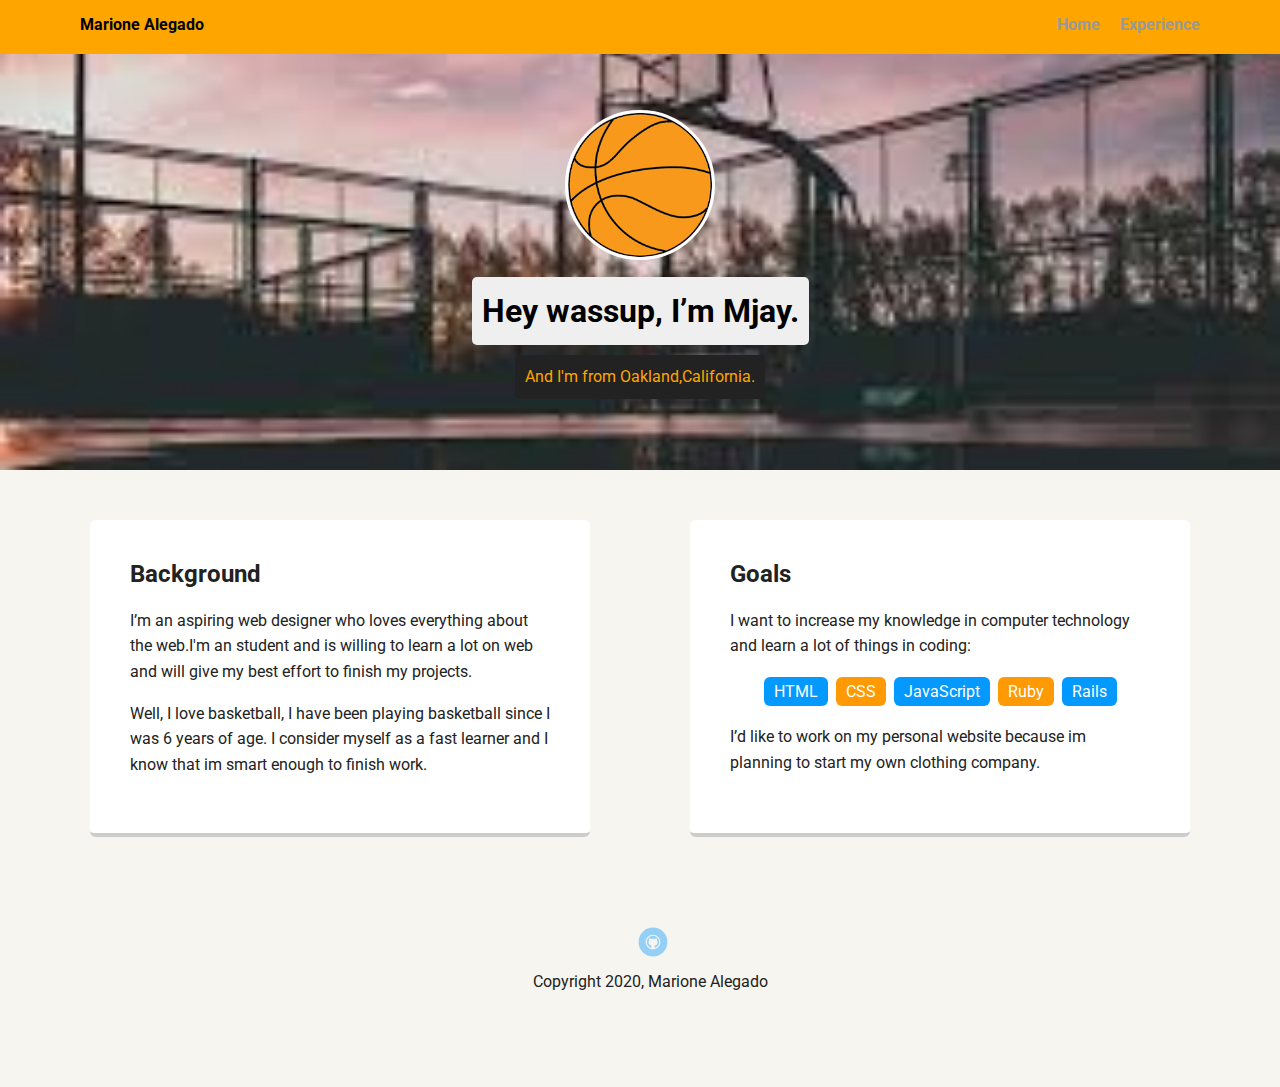
<file: index.html>
<!doctype html>
<html lang="en">
<head>
  <meta charset="utf-8">
  <title>Marione Alegado's Profile</title>
  <meta name="viewport" content="width=device-width, initial-scale=1.0">
  <link rel="stylesheet" href="styles.css">
  <link href="https://fonts.googleapis.com/css?family=Muli%7CRoboto:400,300,500,700,900" rel="stylesheet"></head>
  <body>

    <div class="main-nav">
        <ul class="nav">
          <li class="name">Marione Alegado</li>
          <li><a href="index.html">Home</a></li>
          <li><a href="Experience.html">Experience</a></li>
        </ul>
    </div>

    <header>
      <img src="images//download2.png" alt="Ball is Life" class="profile-image">
      <h1 class="tag name">Hey wassup, I’m Mjay.</h1>
      <p class="tag location">And I'm from Oakland,California.</p>
    </header>

    <main class="flex">
      <div class="card">
        <h2>Background</h2>
        <p>I’m an aspiring web designer who loves everything about the web.I'm an student and is willing to learn a lot on web and will give my best effort to finish my projects.</p>
        <p>Well, I love basketball, I have been playing basketball since I was 6 years of age. I consider myself as a fast learner and I know that im smart enough to finish work.</p>
      </div>

      <div class="card">
        <h2>Goals</h2>
        <p>I want to increase my knowledge in computer technology and learn a lot of things in coding:</p>
        <ul class="skills">
          <li>HTML</li>
          <li>CSS</li>
          <li>JavaScript</li>
          <li>Ruby</li>
          <li>Rails</li>
        </ul>
        <p>I’d like to work on my personal website because im planning to start my own clothing company.</p>
      </div>

    </main>
    <footer>
      <ul>
        <li><a href="https://github.com/real1zmjay" class="social github">Github</a></li>
      </ul>
      <p class="copyright">Copyright 2020, Marione Alegado</p>
    </footer>
  </body>
  </html>
</file>
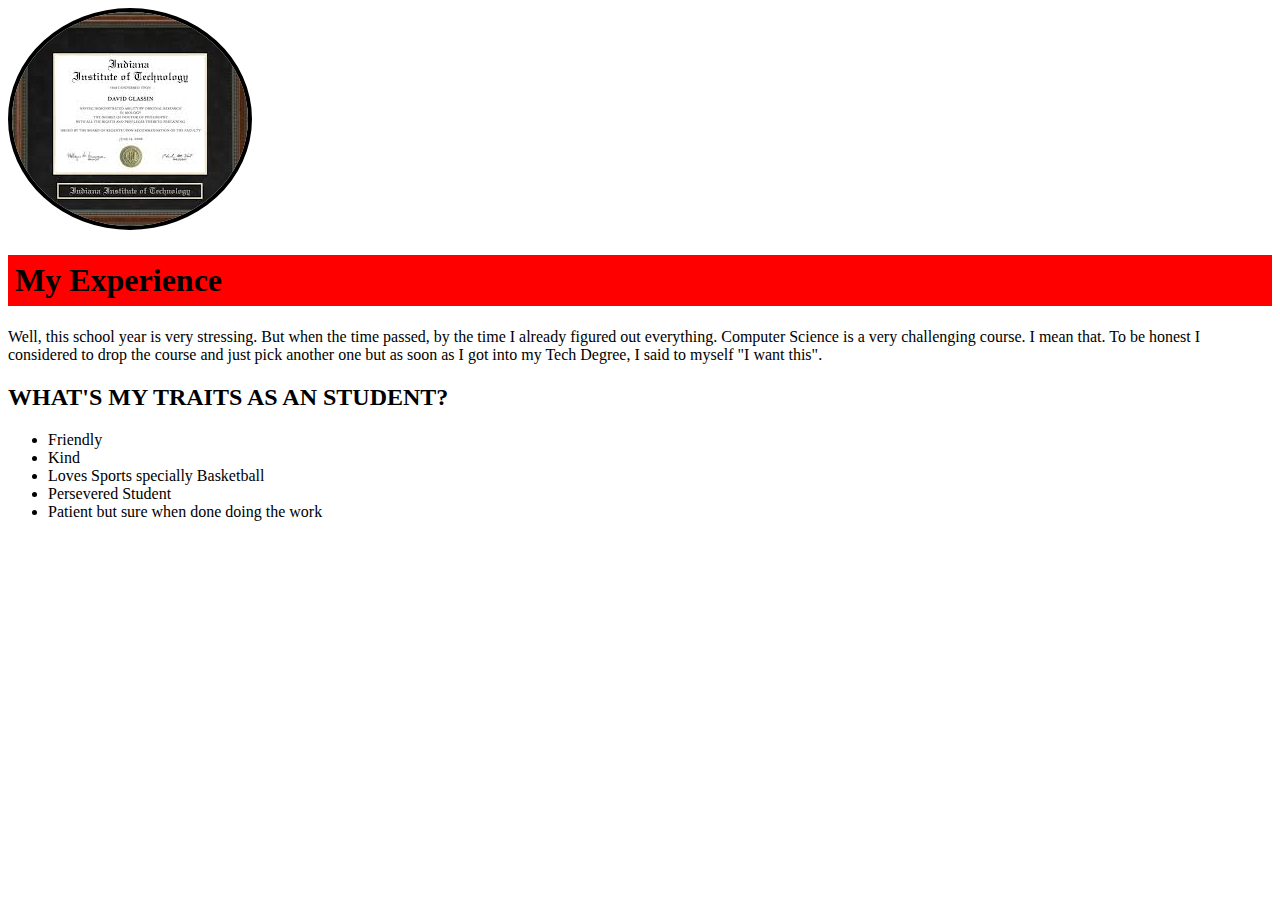
<file: Experience.html>
<!DOCTYPE html>
<html lang="en">
<head>
  <title> My Experience</title>
  <link rel="stylesheet" href="Experience.css">
</head>
 <body>
  <header>
    <img src="images//techdiploma.jpg" alt="my goal" class="main-image">
  </header>
    <h1>My Experience</h1>
  Well, this school year is very stressing. But when the time passed, by the time I already figured out everything. Computer Science is a very challenging course. I mean that. To be honest I considered to drop the course and just pick another one but as soon as I got into my Tech Degree, I said to myself "I want this".
  <h2 class="section-title">What's my Traits as an Student?</h2>
<ul>
  <li>Friendly</li>
  <li>Kind</li>
  <li>Loves Sports specially Basketball</li>
  <li>Persevered Student</li>
  <li>Patient but sure when done doing the work</li>
</ul>
 </body>
</html>
</file>
<file: styles.css>
/* Global Layout Set-up */
* {
  box-sizing: border-box;
}

body {
  margin: 0;
  padding: 0;
  text-align: center;
  font-family: 'Roboto', sans-serif;
  color: #222;
  background: #f7f5f0;
}
/* Link Styles */

a {
  text-decoration: none;
  color: #999;
}
a:hover {
  color: #6633ff;
}

/* Section Styles */

.main-nav {
  width: 100%;
  background: orange;
  min-height: 30px;
  padding: 10px;
  position: fixed;
  text-align: center;
}
.nav {
  display: flex;
  justify-content: space-around;
  font-weight: 700;
  list-style-type: none;
  margin: 0 auto;
  padding: 0;
}

.nav .name {
    display: block;
    margin-right: auto;
    color: black;
}
.nav li {
  padding: 5px 10px 10px 10px;
}
.nav a {
  transition: all .5s;
}
.nav a:hover {
  color: black
}

header {
  text-align: center;
  background: url('images//download.jpg') no-repeat top center ;
  background-size: cover;
  overflow: hidden;
  padding-top: 60px;
}
header {
  line-height: 1.5;
}
header .profile-image {
  margin-top: 50px;
  width: 150px;
  height: 150px;
  border-radius: 50%;
  border: 3px solid white;
  transition: all .5s;
}
header .profile-image:hover {
  transform: scale(1.2) rotate(5deg);
}
.tag {
  background-color: #efefef;
  color: black;
  padding: 10px;
  border-radius: 5px;
  display: table;
  margin: 10px auto;
}
.location {
  background-color: #222;
  color: orange;
}
.card {
  margin: 30px;
  padding: 20px 40px 40px;
  max-width: 500px;
  text-align: left;
  background: #fff;
  border-bottom: 4px solid #ccc;
  border-radius: 6px;
  transition: all .5s;
}
.card:hover {
  border-color: #ff99ff;
}

ul.skills {
  padding: 0;
  text-align: center;
}

.skills li {
  border-radius: 6px;
  display: inline-block;
  background: #ff9904;
  color: white;
  padding: 5px 10px;
  margin: 2px;
}

.skills li:nth-child(odd) {
  background: #0399ff;
}

footer {
  width: 100%;
  min-height: 30px;
  padding: 20px 0 40px 20px;
}

footer .copyright {
  top: -8px;
  font-size: .75em;
}

footer ul {
  list-style-type: none;
  margin: 0;
  padding: 0;
}

footer ul li {
  display: inline-block;
}

a.social {
  display: inline-block;
  text-indent: -9999px;
  margin-left: 5px;
  width: 30px;
  height: 30px;
  background-size: 30px 30px;
  opacity: .4;
  transition: all .5s;
}
a.twitter {
  background-image: url(images/twitter.svg);
}
a.linkedin {
  background-image: url(images/linkedin.svg);
}
a.github {
  background-image: url(images//github.svg);
}
a.social:hover {
  opacity: 1;
}
.clearfix {
  clear: both;
}

/* Styles for larger screens */
@media screen and (min-width: 720px) {

  .flex {
      display: -ms-flexbox;      /* TWEENER - IE 10 */
      display: flex;
      max-width: 1200px;
      -ms-flex-pack: distribute;
      justify-content: space-around;
      margin: 0 auto;
  }

  header {
    min-height: 470px;
  }

  .nav {
    max-width: 1200px;
    padding: 0 30px;
  }


  main {
    padding-top: 20px;
  }

  main p {
    line-height: 1.6em;
  }

  footer {
    font-size: 1.3em;
    max-width: 1200px;
    margin: 40px auto;
  }

}
</file>
<file: Experience.css>
h1 {
    color: black;
}
body {
    font-family:"Roboto";
}

.main-image {
    border: Solid 4px black;
    border-radius: 70%;
}
h1 {
    background-color: #FF0000;
    padding: 7px
}

.section-title {
    text-transform: Uppercase;
}
</file>
